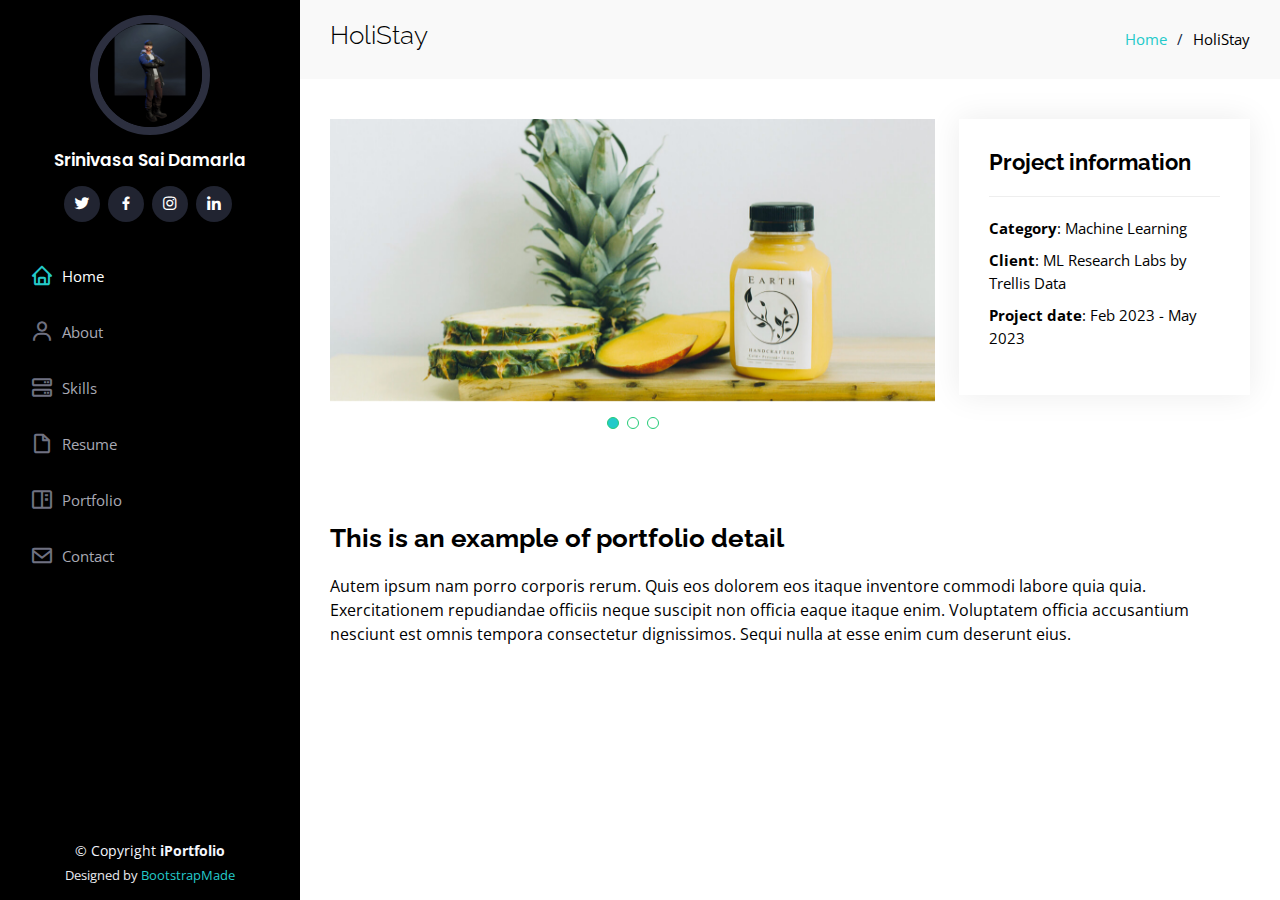
<file: holistay.html>
<!DOCTYPE html>
<html lang="en">

<head>
  <meta charset="utf-8">
  <meta content="width=device-width, initial-scale=1.0" name="viewport">

  <title>Portfolio Details - iPortfolio Bootstrap Template</title>
  <meta content="" name="description">
  <meta content="" name="keywords">

  <!-- Favicons -->
  <link href="assets/img/favicon.png" rel="icon">
  <link href="assets/img/apple-touch-icon.png" rel="apple-touch-icon">

  <!-- Google Fonts -->
  <link href="https://fonts.googleapis.com/css?family=Open+Sans:300,300i,400,400i,600,600i,700,700i|Raleway:300,300i,400,400i,500,500i,600,600i,700,700i|Poppins:300,300i,400,400i,500,500i,600,600i,700,700i" rel="stylesheet">

  <!-- Vendor CSS Files -->
  <link href="assets/vendor/aos/aos.css" rel="stylesheet">
  <link href="assets/vendor/bootstrap/css/bootstrap.min.css" rel="stylesheet">
  <link href="assets/vendor/bootstrap-icons/bootstrap-icons.css" rel="stylesheet">
  <link href="assets/vendor/boxicons/css/boxicons.min.css" rel="stylesheet">
  <link href="assets/vendor/glightbox/css/glightbox.min.css" rel="stylesheet">
  <link href="assets/vendor/swiper/swiper-bundle.min.css" rel="stylesheet">

  <!-- Template Main CSS File -->
  <link href="assets/css/style.css" rel="stylesheet">

  <!-- =======================================================
  * Template Name: iPortfolio
  * Updated: May 30 2023 with Bootstrap v5.3.0
  * Template URL: https://bootstrapmade.com/iportfolio-bootstrap-portfolio-websites-template/
  * Author: BootstrapMade.com
  * License: https://bootstrapmade.com/license/
  ======================================================== -->
</head>

<body>

  <!-- ======= Mobile nav toggle button ======= -->
  <i class="bi bi-list mobile-nav-toggle d-xl-none"></i>

  <!-- ======= Header ======= -->
  <header id="header">
    <div class="d-flex flex-column">

      <div class="profile">
        <img src="assets/img/ReadyPlayerMe-Avatar-4.jpeg" alt="" class="img-fluid rounded-circle">
        <h1 class="text-light"><a href="index.html">Srinivasa Sai Damarla</a></h1>
        <div class="social-links mt-3 text-center">
          <a href="https://twitter.com/srini30999" class="twitter"><i class="bx bxl-twitter"></i></a>
          <a href="https://www.facebook.com/srinivasa.saidamarla" class="facebook"><i class="bx bxl-facebook"></i></a>
          <a href="https://www.instagram.com/_mr._.fluff_/?hl=en" class="instagram"><i class="bx bxl-instagram"></i></a>
          <a href="https://www.linkedin.com/in/srinivasa-sai-damarla/" class="linkedin"><i class="bx bxl-linkedin"></i></a>
        </div>
      </div>

      <nav id="navbar" class="nav-menu navbar">
        <ul>
          <li><a href="index.html#hero" class="nav-link scrollto active"><i class="bx bx-home"></i> <span>Home</span></a></li>
          <li><a href="index.html#about" class="nav-link scrollto"><i class="bx bx-user"></i> <span>About</span></a></li>
          <li><a href="index.html#skills" class="nav-link scrollto"><i class="bx bx-server"></i> <span>Skills</span></a></li>
          <li><a href="index.html#resume" class="nav-link scrollto"><i class="bx bx-file-blank"></i> <span>Resume</span></a></li>
          <li><a href="index.html#portfolio" class="nav-link scrollto"><i class="bx bx-book-content"></i> <span>Portfolio</span></a></li>
          <li><a href="index.html#contact" class="nav-link scrollto"><i class="bx bx-envelope"></i> <span>Contact</span></a></li>
        </ul>
      </nav><!-- .nav-menu -->
    </div>
  </header><!-- End Header -->

  <main id="main">

    <!-- ======= Breadcrumbs ======= -->
    <section id="breadcrumbs" class="breadcrumbs">
      <div class="container">

        <div class="d-flex justify-content-between align-items-center">
          <h2>HoliStay</h2>
          <ol>
            <li><a href="index.html">Home</a></li>
            <li>HoliStay</li>
          </ol>
        </div>

      </div>
    </section><!-- End Breadcrumbs -->

    <!-- ======= Portfolio Details Section ======= -->
    <section id="portfolio-details" class="portfolio-details">
      <div class="container">

        <div class="row gy-4">

          <div class="col-lg-8">
            <div class="portfolio-details-slider swiper">
              <div class="swiper-wrapper align-items-center">

                <div class="swiper-slide">
                  <img src="assets/img/portfolio/portfolio-details-1.jpg" alt="">
                </div>

                <div class="swiper-slide">
                  <img src="assets/img/portfolio/portfolio-details-2.jpg" alt="">
                </div>

                <div class="swiper-slide">
                  <img src="assets/img/portfolio/portfolio-details-3.jpg" alt="">
                </div>

              </div>
              <div class="swiper-pagination"></div>
            </div>
          </div>

          <div class="col-lg-4">
            <div class="portfolio-info">
              <h3>Project information</h3>
              <ul>
                <li><strong>Category</strong>: Machine Learning</li>
                <li><strong>Client</strong>: ML Research Labs by Trellis Data</li>
                <li><strong>Project date</strong>: Feb 2023 - May 2023</li>
                <!-- <li><strong>Project URL</strong>: <a href="#">www.example.com</a></li> -->
              </ul>
            </div>
          </div>
          <div class="row gy-4">
            <div class="portfolio-description">
              <h2>This is an example of portfolio detail</h2>
              <p>
                Autem ipsum nam porro corporis rerum. Quis eos dolorem eos itaque inventore commodi labore quia quia. Exercitationem repudiandae officiis neque suscipit non officia eaque itaque enim. Voluptatem officia accusantium nesciunt est omnis tempora consectetur dignissimos. Sequi nulla at esse enim cum deserunt eius.
              </p>
            </div>
          </div>

        </div>

      </div>
    </section><!-- End Portfolio Details Section -->

  </main><!-- End #main -->

  <!-- ======= Footer ======= -->
  <footer id="footer">
    <div class="container">
      <div class="copyright">
        &copy; Copyright <strong><span>iPortfolio</span></strong>
      </div>
      <div class="credits">
        <!-- All the links in the footer should remain intact. -->
        <!-- You can delete the links only if you purchased the pro version. -->
        <!-- Licensing information: https://bootstrapmade.com/license/ -->
        <!-- Purchase the pro version with working PHP/AJAX contact form: https://bootstrapmade.com/iportfolio-bootstrap-portfolio-websites-template/ -->
        Designed by <a href="https://bootstrapmade.com/">BootstrapMade</a>
      </div>
    </div>
  </footer><!-- End  Footer -->

  <a href="#" class="back-to-top d-flex align-items-center justify-content-center"><i class="bi bi-arrow-up-short"></i></a>

  <!-- Vendor JS Files -->
  <script src="assets/vendor/purecounter/purecounter_vanilla.js"></script>
  <script src="assets/vendor/aos/aos.js"></script>
  <script src="assets/vendor/bootstrap/js/bootstrap.bundle.min.js"></script>
  <script src="assets/vendor/glightbox/js/glightbox.min.js"></script>
  <script src="assets/vendor/isotope-layout/isotope.pkgd.min.js"></script>
  <script src="assets/vendor/swiper/swiper-bundle.min.js"></script>
  <script src="assets/vendor/typed.js/typed.umd.js"></script>
  <script src="assets/vendor/waypoints/noframework.waypoints.js"></script>
  <script src="assets/vendor/php-email-form/validate.js"></script>

  <!-- Template Main JS File -->
  <script src="assets/js/main.js"></script>

</body>

</html>
</file>
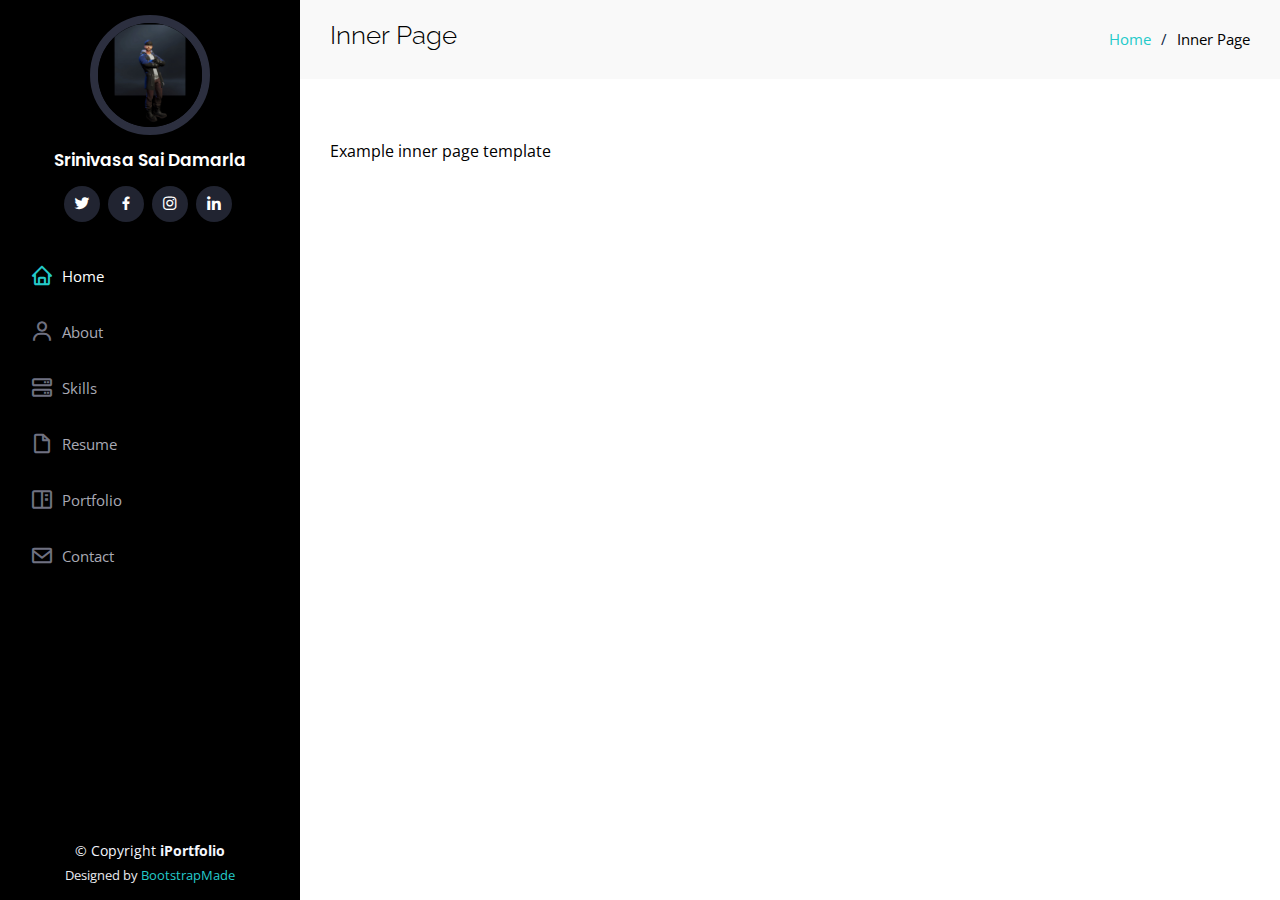
<file: inner-page.html>
<!DOCTYPE html>
<html lang="en">

<head>
  <meta charset="utf-8">
  <meta content="width=device-width, initial-scale=1.0" name="viewport">

  <title>Inner Page - iPortfolio Bootstrap Template</title>
  <meta content="" name="description">
  <meta content="" name="keywords">

  <!-- Favicons -->
  <link href="assets/img/favicon.png" rel="icon">
  <link href="assets/img/apple-touch-icon.png" rel="apple-touch-icon">

  <!-- Google Fonts -->
  <link href="https://fonts.googleapis.com/css?family=Open+Sans:300,300i,400,400i,600,600i,700,700i|Raleway:300,300i,400,400i,500,500i,600,600i,700,700i|Poppins:300,300i,400,400i,500,500i,600,600i,700,700i" rel="stylesheet">

  <!-- Vendor CSS Files -->
  <link href="assets/vendor/aos/aos.css" rel="stylesheet">
  <link href="assets/vendor/bootstrap/css/bootstrap.min.css" rel="stylesheet">
  <link href="assets/vendor/bootstrap-icons/bootstrap-icons.css" rel="stylesheet">
  <link href="assets/vendor/boxicons/css/boxicons.min.css" rel="stylesheet">
  <link href="assets/vendor/glightbox/css/glightbox.min.css" rel="stylesheet">
  <link href="assets/vendor/swiper/swiper-bundle.min.css" rel="stylesheet">

  <!-- Template Main CSS File -->
  <link href="assets/css/style.css" rel="stylesheet">

  <!-- =======================================================
  * Template Name: iPortfolio
  * Updated: May 30 2023 with Bootstrap v5.3.0
  * Template URL: https://bootstrapmade.com/iportfolio-bootstrap-portfolio-websites-template/
  * Author: BootstrapMade.com
  * License: https://bootstrapmade.com/license/
  ======================================================== -->
</head>

<body>

  <!-- ======= Mobile nav toggle button ======= -->
  <i class="bi bi-list mobile-nav-toggle d-xl-none"></i>

  <!-- ======= Header ======= -->
  <header id="header">
    <div class="d-flex flex-column">

      <div class="profile">
        <img src="assets/img/ReadyPlayerMe-Avatar-4.jpeg" alt="" class="img-fluid rounded-circle">
        <h1 class="text-light"><a href="index.html">Srinivasa Sai Damarla</a></h1>
        <div class="social-links mt-3 text-center">
          <a href="https://twitter.com/srini30999" class="twitter"><i class="bx bxl-twitter"></i></a>
          <a href="https://www.facebook.com/srinivasa.saidamarla" class="facebook"><i class="bx bxl-facebook"></i></a>
          <a href="https://www.instagram.com/_mr._.fluff_/?hl=en" class="instagram"><i class="bx bxl-instagram"></i></a>
          <a href="https://www.linkedin.com/in/srinivasa-sai-damarla/" class="linkedin"><i class="bx bxl-linkedin"></i></a>
        </div>
      </div>

      <nav id="navbar" class="nav-menu navbar">
        <ul>
          <li><a href="index.html#hero" class="nav-link scrollto active"><i class="bx bx-home"></i> <span>Home</span></a></li>
          <li><a href="index.html#about" class="nav-link scrollto"><i class="bx bx-user"></i> <span>About</span></a></li>
          <li><a href="index.html#skills" class="nav-link scrollto"><i class="bx bx-server"></i> <span>Skills</span></a></li>
          <li><a href="index.html#resume" class="nav-link scrollto"><i class="bx bx-file-blank"></i> <span>Resume</span></a></li>
          <li><a href="index.html#portfolio" class="nav-link scrollto"><i class="bx bx-book-content"></i> <span>Portfolio</span></a></li>
          <li><a href="index.html#contact" class="nav-link scrollto"><i class="bx bx-envelope"></i> <span>Contact</span></a></li>
        </ul>
      </nav><!-- .nav-menu -->
    </div>
  </header><!-- End Header -->

  <main id="main">

    <!-- ======= Breadcrumbs ======= -->
    <section class="breadcrumbs">
      <div class="container">

        <div class="d-flex justify-content-between align-items-center">
          <h2>Inner Page</h2>
          <ol>
            <li><a href="index.html">Home</a></li>
            <li>Inner Page</li>
          </ol>
        </div>

      </div>
    </section><!-- End Breadcrumbs -->

    <section class="inner-page">
      <div class="container">
        <p>
          Example inner page template
        </p>
      </div>
    </section>

  </main><!-- End #main -->

  <!-- ======= Footer ======= -->
  <footer id="footer">
    <div class="container">
      <div class="copyright">
        &copy; Copyright <strong><span>iPortfolio</span></strong>
      </div>
      <div class="credits">
        <!-- All the links in the footer should remain intact. -->
        <!-- You can delete the links only if you purchased the pro version. -->
        <!-- Licensing information: https://bootstrapmade.com/license/ -->
        <!-- Purchase the pro version with working PHP/AJAX contact form: https://bootstrapmade.com/iportfolio-bootstrap-portfolio-websites-template/ -->
        Designed by <a href="https://bootstrapmade.com/">BootstrapMade</a>
      </div>
    </div>
  </footer><!-- End  Footer -->

  <a href="#" class="back-to-top d-flex align-items-center justify-content-center"><i class="bi bi-arrow-up-short"></i></a>

  <!-- Vendor JS Files -->
  <script src="assets/vendor/purecounter/purecounter_vanilla.js"></script>
  <script src="assets/vendor/aos/aos.js"></script>
  <script src="assets/vendor/bootstrap/js/bootstrap.bundle.min.js"></script>
  <script src="assets/vendor/glightbox/js/glightbox.min.js"></script>
  <script src="assets/vendor/isotope-layout/isotope.pkgd.min.js"></script>
  <script src="assets/vendor/swiper/swiper-bundle.min.js"></script>
  <script src="assets/vendor/typed.js/typed.umd.js"></script>
  <script src="assets/vendor/waypoints/noframework.waypoints.js"></script>
  <script src="assets/vendor/php-email-form/validate.js"></script>

  <!-- Template Main JS File -->
  <script src="assets/js/main.js"></script>

</body>

</html>
</file>
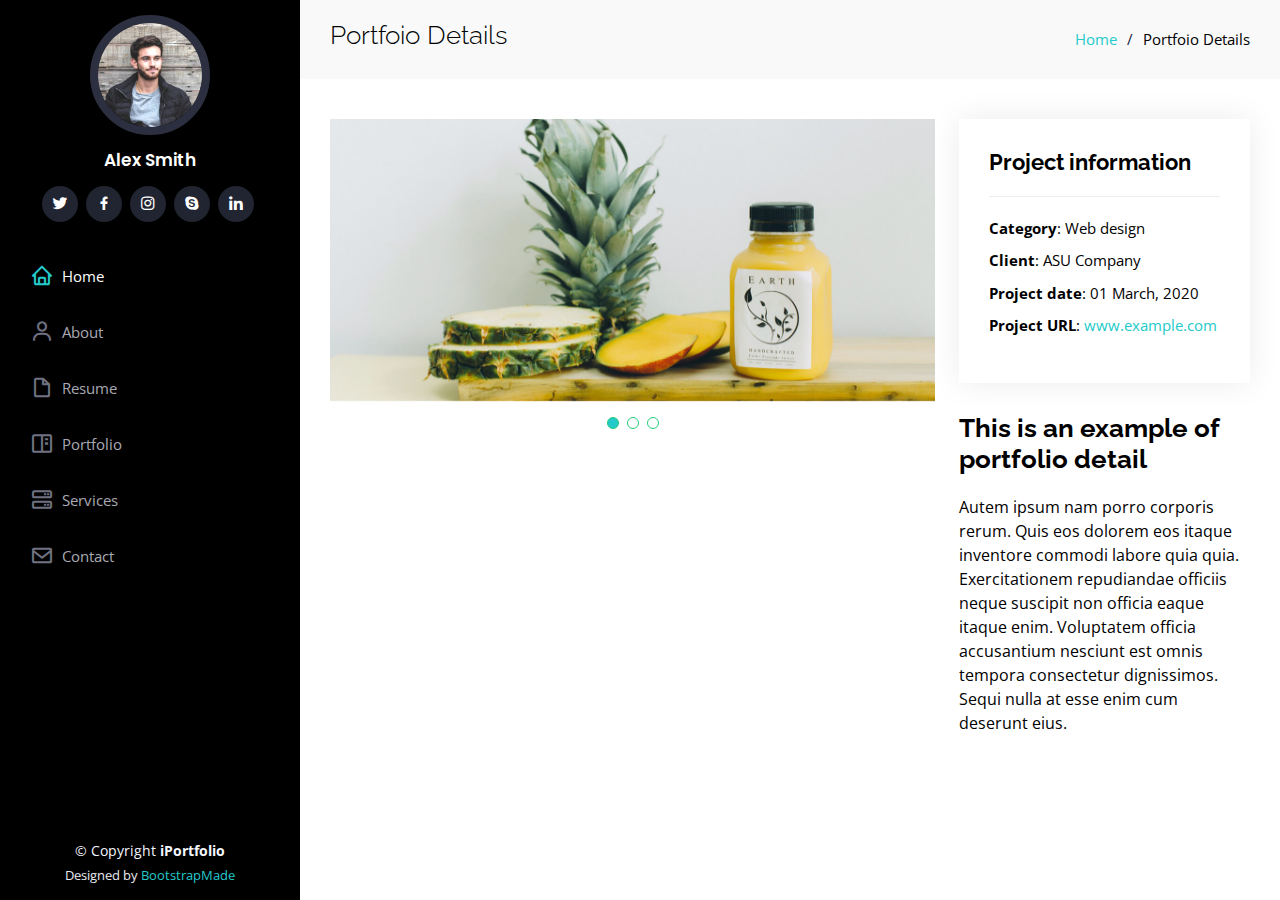
<file: portfolio-details.html>
<!DOCTYPE html>
<html lang="en">

<head>
  <meta charset="utf-8">
  <meta content="width=device-width, initial-scale=1.0" name="viewport">

  <title>Portfolio Details - iPortfolio Bootstrap Template</title>
  <meta content="" name="description">
  <meta content="" name="keywords">

  <!-- Favicons -->
  <link href="assets/img/favicon.png" rel="icon">
  <link href="assets/img/apple-touch-icon.png" rel="apple-touch-icon">

  <!-- Google Fonts -->
  <link href="https://fonts.googleapis.com/css?family=Open+Sans:300,300i,400,400i,600,600i,700,700i|Raleway:300,300i,400,400i,500,500i,600,600i,700,700i|Poppins:300,300i,400,400i,500,500i,600,600i,700,700i" rel="stylesheet">

  <!-- Vendor CSS Files -->
  <link href="assets/vendor/aos/aos.css" rel="stylesheet">
  <link href="assets/vendor/bootstrap/css/bootstrap.min.css" rel="stylesheet">
  <link href="assets/vendor/bootstrap-icons/bootstrap-icons.css" rel="stylesheet">
  <link href="assets/vendor/boxicons/css/boxicons.min.css" rel="stylesheet">
  <link href="assets/vendor/glightbox/css/glightbox.min.css" rel="stylesheet">
  <link href="assets/vendor/swiper/swiper-bundle.min.css" rel="stylesheet">

  <!-- Template Main CSS File -->
  <link href="assets/css/style.css" rel="stylesheet">

  <!-- =======================================================
  * Template Name: iPortfolio
  * Updated: May 30 2023 with Bootstrap v5.3.0
  * Template URL: https://bootstrapmade.com/iportfolio-bootstrap-portfolio-websites-template/
  * Author: BootstrapMade.com
  * License: https://bootstrapmade.com/license/
  ======================================================== -->
</head>

<body>

  <!-- ======= Mobile nav toggle button ======= -->
  <i class="bi bi-list mobile-nav-toggle d-xl-none"></i>

  <!-- ======= Header ======= -->
  <header id="header">
    <div class="d-flex flex-column">

      <div class="profile">
        <img src="assets/img/profile-img.jpg" alt="" class="img-fluid rounded-circle">
        <h1 class="text-light"><a href="index.html">Alex Smith</a></h1>
        <div class="social-links mt-3 text-center">
          <a href="#" class="twitter"><i class="bx bxl-twitter"></i></a>
          <a href="#" class="facebook"><i class="bx bxl-facebook"></i></a>
          <a href="#" class="instagram"><i class="bx bxl-instagram"></i></a>
          <a href="#" class="google-plus"><i class="bx bxl-skype"></i></a>
          <a href="#" class="linkedin"><i class="bx bxl-linkedin"></i></a>
        </div>
      </div>

      <nav id="navbar" class="nav-menu navbar">
        <ul>
          <li><a href="#hero" class="nav-link scrollto active"><i class="bx bx-home"></i> <span>Home</span></a></li>
          <li><a href="#about" class="nav-link scrollto"><i class="bx bx-user"></i> <span>About</span></a></li>
          <li><a href="#resume" class="nav-link scrollto"><i class="bx bx-file-blank"></i> <span>Resume</span></a></li>
          <li><a href="#portfolio" class="nav-link scrollto"><i class="bx bx-book-content"></i> <span>Portfolio</span></a></li>
          <li><a href="#services" class="nav-link scrollto"><i class="bx bx-server"></i> <span>Services</span></a></li>
          <li><a href="#contact" class="nav-link scrollto"><i class="bx bx-envelope"></i> <span>Contact</span></a></li>
        </ul>
      </nav><!-- .nav-menu -->
    </div>
  </header><!-- End Header -->

  <main id="main">

    <!-- ======= Breadcrumbs ======= -->
    <section id="breadcrumbs" class="breadcrumbs">
      <div class="container">

        <div class="d-flex justify-content-between align-items-center">
          <h2>Portfoio Details</h2>
          <ol>
            <li><a href="index.html">Home</a></li>
            <li>Portfoio Details</li>
          </ol>
        </div>

      </div>
    </section><!-- End Breadcrumbs -->

    <!-- ======= Portfolio Details Section ======= -->
    <section id="portfolio-details" class="portfolio-details">
      <div class="container">

        <div class="row gy-4">

          <div class="col-lg-8">
            <div class="portfolio-details-slider swiper">
              <div class="swiper-wrapper align-items-center">

                <div class="swiper-slide">
                  <img src="assets/img/portfolio/portfolio-details-1.jpg" alt="">
                </div>

                <div class="swiper-slide">
                  <img src="assets/img/portfolio/portfolio-details-2.jpg" alt="">
                </div>

                <div class="swiper-slide">
                  <img src="assets/img/portfolio/portfolio-details-3.jpg" alt="">
                </div>

              </div>
              <div class="swiper-pagination"></div>
            </div>
          </div>

          <div class="col-lg-4">
            <div class="portfolio-info">
              <h3>Project information</h3>
              <ul>
                <li><strong>Category</strong>: Web design</li>
                <li><strong>Client</strong>: ASU Company</li>
                <li><strong>Project date</strong>: 01 March, 2020</li>
                <li><strong>Project URL</strong>: <a href="#">www.example.com</a></li>
              </ul>
            </div>
            <div class="portfolio-description">
              <h2>This is an example of portfolio detail</h2>
              <p>
                Autem ipsum nam porro corporis rerum. Quis eos dolorem eos itaque inventore commodi labore quia quia. Exercitationem repudiandae officiis neque suscipit non officia eaque itaque enim. Voluptatem officia accusantium nesciunt est omnis tempora consectetur dignissimos. Sequi nulla at esse enim cum deserunt eius.
              </p>
            </div>
          </div>

        </div>

      </div>
    </section><!-- End Portfolio Details Section -->

  </main><!-- End #main -->

  <!-- ======= Footer ======= -->
  <footer id="footer">
    <div class="container">
      <div class="copyright">
        &copy; Copyright <strong><span>iPortfolio</span></strong>
      </div>
      <div class="credits">
        <!-- All the links in the footer should remain intact. -->
        <!-- You can delete the links only if you purchased the pro version. -->
        <!-- Licensing information: https://bootstrapmade.com/license/ -->
        <!-- Purchase the pro version with working PHP/AJAX contact form: https://bootstrapmade.com/iportfolio-bootstrap-portfolio-websites-template/ -->
        Designed by <a href="https://bootstrapmade.com/">BootstrapMade</a>
      </div>
    </div>
  </footer><!-- End  Footer -->

  <a href="#" class="back-to-top d-flex align-items-center justify-content-center"><i class="bi bi-arrow-up-short"></i></a>

  <!-- Vendor JS Files -->
  <script src="assets/vendor/purecounter/purecounter_vanilla.js"></script>
  <script src="assets/vendor/aos/aos.js"></script>
  <script src="assets/vendor/bootstrap/js/bootstrap.bundle.min.js"></script>
  <script src="assets/vendor/glightbox/js/glightbox.min.js"></script>
  <script src="assets/vendor/isotope-layout/isotope.pkgd.min.js"></script>
  <script src="assets/vendor/swiper/swiper-bundle.min.js"></script>
  <script src="assets/vendor/typed.js/typed.umd.js"></script>
  <script src="assets/vendor/waypoints/noframework.waypoints.js"></script>
  <script src="assets/vendor/php-email-form/validate.js"></script>

  <!-- Template Main JS File -->
  <script src="assets/js/main.js"></script>

</body>

</html>
</file>
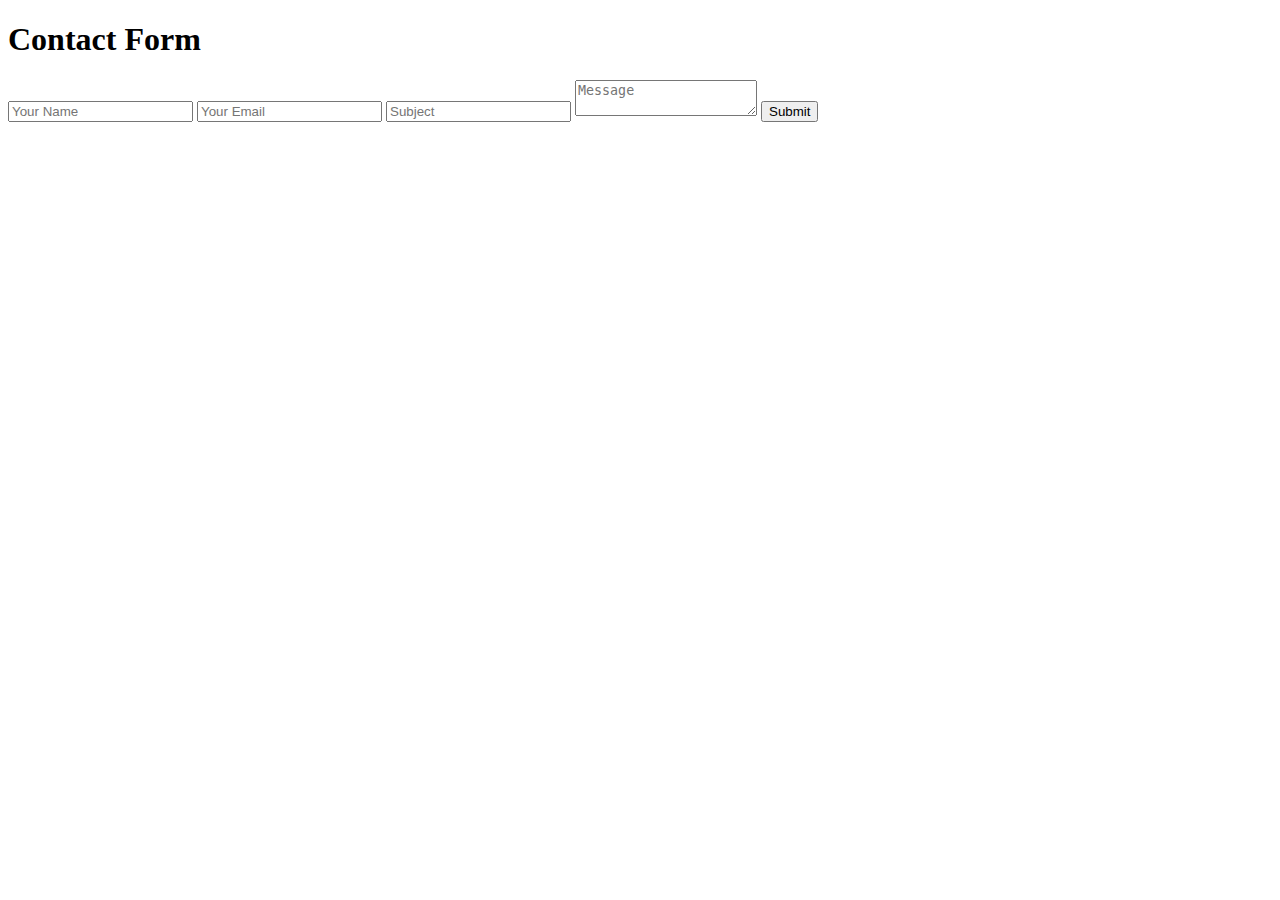
<file: forms/contact.html>
<!DOCTYPE html>
<html lang="en">

<head>
  <meta charset="utf-8">
  <meta name="viewport" content="width=device-width, initial-scale=1, shrink-to-fit=no">
  <title>Contact Form</title>
</head>

<body>
  <h1>Contact Form</h1>

  <form action="https://formspree.io/srinvasa.sai.damarla@gmail.com" method="POST">
    <input type="text" name="name" placeholder="Your Name" required>
    <input type="email" name="email" placeholder="Your Email" required>
    <input type="text" name="subject" placeholder="Subject" required>
    <textarea name="message" placeholder="Message" required></textarea>
    <button type="submit">Submit</button>
  </form>

  <script>
    // Optional: Add form validation using JavaScript
    const form = document.querySelector('form');

    form.addEventListener('submit', function(event) {
      event.preventDefault();

      // Perform custom validation if needed

      // Submit the form
      const formData = new FormData(this);
      fetch(this.action, {
          method: 'POST',
          body: formData,
          headers: {
            'Accept': 'application/json'
          }
        })
        .then(response => {
          if (response.ok) {
            // Handle successful form submission
            alert('Thank you for your message!');
            form.reset();
          } else {
            // Handle form submission error
            alert('Oops! An error occurred while submitting the form.');
          }
        })
        .catch(error => {
          // Handle network error
          alert('Oops! An error occurred while submitting the form.');
        });
    });
  </script>
</body>

</html>
</file>
<file: assets/css/style.css>
/**
* Template Name: iPortfolio
* Updated: May 30 2023 with Bootstrap v5.3.0
* Template URL: https://bootstrapmade.com/iportfolio-bootstrap-portfolio-websites-template/
* Author: BootstrapMade.com
* License: https://bootstrapmade.com/license/
*/

/*--------------------------------------------------------------
# General
--------------------------------------------------------------*/
body {
  font-family: "Open Sans", sans-serif;
  color: #000000;
}

a {
  color: #24caca;
  text-decoration: none;
}

a:hover {
  color: #94caca;
  text-decoration: none;
}

h1,
h2,
h3,
h4,
h5,
h6 {
  font-family: "Raleway", sans-serif;
}

/*--------------------------------------------------------------
# Back to top button
--------------------------------------------------------------*/
.back-to-top {
  position: fixed;
  visibility: hidden;
  opacity: 0;
  right: 15px;
  bottom: 15px;
  z-index: 996;
  background: #24caca;
  width: 40px;
  height: 40px;
  border-radius: 50px;
  transition: all 0.4s;
}

.back-to-top i {
  font-size: 28px;
  color: rgb(0, 0, 0);
  line-height: 0;
}

.back-to-top:hover {
  background: #94caca;
  color: rgb(0, 0, 0);
}

.back-to-top.active {
  visibility: visible;
  opacity: 1;
}

/*--------------------------------------------------------------
# Header
--------------------------------------------------------------*/
#header {
  position: fixed;
  top: 0;
  left: 0;
  bottom: 0;
  width: 300px;
  transition: all ease-in-out 0.5s;
  z-index: 9997;
  transition: all 0.5s;
  padding: 0 15px;
  background: #000000;
  overflow-y: auto;
}

#header .profile img {
  margin: 15px auto;
  display: block;
  width: 120px;
  border: 8px solid #2c2f3f;
}

#header .profile h1 {
  font-size: 17px;
  margin: 0;
  padding: 0;
  font-weight: 600;
  -moz-text-align-last: center;
  text-align-last: center;
  font-family: "Poppins", sans-serif;
}

#header .profile h1 a,
#header .profile h1 a:hover {
  color: #fff;
  text-decoration: none;
}

#header .profile .social-links a {
  font-size: 18px;
  display: inline-block;
  background: #212431;
  color: #fff;
  line-height: 1;
  padding: 8px 0;
  margin-right: 4px;
  border-radius: 50%;
  text-align: center;
  width: 36px;
  height: 36px;
  transition: 0.3s;
}

#header .profile .social-links a:hover {
  background: #2477ca;
  color: #fff;
  text-decoration: none;
}

#main {
  margin-left: 300px;
}

.container,
.container-fluid {
  padding-left: 30px;
  padding-right: 30px;
}

@media (max-width: 1199px) {
  #header {
    left: -300px;
  }

  #main {
    margin-left: 0;
  }

  .container,
  .container-fluid {
    padding-left: 12px;
    padding-right: 12px;
  }
}

/*--------------------------------------------------------------
# Navigation Menu
--------------------------------------------------------------*/
/* Desktop Navigation */
.nav-menu {
  padding: 30px 0 0 0;
}

.nav-menu * {
  margin: 0;
  padding: 0;
  list-style: none;
}

.nav-menu>ul>li {
  position: relative;
  white-space: nowrap;
}

.nav-menu a,
.nav-menu a:focus {
  display: flex;
  align-items: center;
  color: #a8a9b4;
  padding: 12px 15px;
  margin-bottom: 8px;
  transition: 0.3s;
  font-size: 15px;
}

.nav-menu a i,
.nav-menu a:focus i {
  font-size: 24px;
  padding-right: 8px;
  color: #6f7180;
}

.nav-menu a:hover,
.nav-menu .active,
.nav-menu .active:focus,
.nav-menu li:hover>a {
  text-decoration: none;
  color: #fff;
}

.nav-menu a:hover i,
.nav-menu .active i,
.nav-menu .active:focus i,
.nav-menu li:hover>a i {
  color: #24caca;
}

/* Mobile Navigation */
.mobile-nav-toggle {
  position: fixed;
  right: 15px;
  top: 15px;
  z-index: 9998;
  border: 0;
  font-size: 24px;
  transition: all 0.4s;
  outline: none !important;
  background-color: #149ddd;
  color: #fff;
  width: 40px;
  height: 40px;
  display: inline-flex;
  align-items: center;
  justify-content: center;
  line-height: 0;
  border-radius: 50px;
  cursor: pointer;
}

.mobile-nav-active {
  overflow: hidden;
}

.mobile-nav-active #header {
  left: 0;
}

/*--------------------------------------------------------------
# Hero Section
--------------------------------------------------------------*/
#hero {
  width: 100%;
  height: 100vh;
  /* background: url("../img/hero-bg.jpg") top center; */
  background-size: cover;
}

/* #hero:before {
  content: "";
  background: rgba(5, 13, 24, 0.3);
  position: absolute;
  bottom: 0;
  top: 0;
  left: 0;
  right: 0;
  z-index: 1;
} */

#hero .hero-container {
  position: relative;
  z-index: 2;
  min-width: 300px;
}

#hero h1 {
  margin: 0 0 10px 0;
  font-size: 64px;
  font-weight: 700;
  line-height: 56px;
  color: #fff;
}

#hero p {
  color: #fff;
  margin-bottom: 50px;
  font-size: 26px;
  font-family: "Poppins", sans-serif;
}

#hero p span {
  color: #fff;
  padding-bottom: 4px;
  letter-spacing: 1px;
  border-bottom: 3px solid #24ca77;
}

@media (min-width: 1024px) {
  #hero {
    background-attachment: fixed;
  }
}

@media (max-width: 768px) {
  #hero h1 {
    font-size: 28px;
    line-height: 36px;
  }

  #hero h2 {
    font-size: 18px;
    line-height: 24px;
    margin-bottom: 30px;
  }
}

/*--------------------------------------------------------------
# Sections General
--------------------------------------------------------------*/
section {
  padding: 60px 0;
  overflow: hidden;
}

.section-bg {
  background: #f5f8fd;
}

.section-title {
  padding-bottom: 30px;
}

.section-title h2 {
  font-size: 32px;
  font-weight: bold;
  margin-bottom: 20px;
  padding-bottom: 20px;
  position: relative;
  color: #000000;
}

.section-title h2::after {
  content: "";
  position: absolute;
  display: block;
  width: 50px;
  height: 3px;
  background: #24ca77;
  bottom: 0;
  left: 0;
}

.section-title p {
  margin-bottom: 0;
}

/*--------------------------------------------------------------
# About
--------------------------------------------------------------*/
.about .content h2 {
  font-weight: 700;
  font-size: 26px;
  color: #000000;
}

.about .content ul {
  list-style: none;
  padding: 0;
}

.about .content ul li {
  margin-bottom: 20px;
  display: flex;
  align-items: center;
}

.about .content ul strong {
  margin-right: 10px;
}

.about .content ul i {
  font-size: 16px;
  margin-right: 5px;
  color: #149ddd;
  line-height: 0;
}

.about .content p:last-child {
  margin-bottom: 0;
}

/*--------------------------------------------------------------
# Facts
--------------------------------------------------------------*/
/* .facts {
  padding-bottom: 30px;
}

.facts .count-box {
  padding: 30px;
  width: 100%;
}

.facts .count-box i {
  display: block;
  font-size: 44px;
  color: #149ddd;
  float: left;
  line-height: 0;
}

.facts .count-box span {
  font-size: 48px;
  line-height: 40px;
  display: block;
  font-weight: 700;
  color: #050d18;
  margin-left: 60px;
}

.facts .count-box p {
  padding: 15px 0 0 0;
  margin: 0 0 0 60px;
  font-family: "Raleway", sans-serif;
  font-size: 14px;
  color: #122f57;
}

.facts .count-box a {
  font-weight: 600;
  display: block;
  margin-top: 20px;
  color: #122f57;
  font-size: 15px;
  font-family: "Poppins", sans-serif;
  transition: ease-in-out 0.3s;
}

.facts .count-box a:hover {
  color: #1f5297;
} */

/*--------------------------------------------------------------
# Skills
--------------------------------------------------------------*/
.skills .progress {
  height: 60px;
  display: block;
  background: none;
  border-radius: 0;
}

.skills .progress .skill {
  padding: 0;
  margin: 0 0 6px 0;
  text-transform: uppercase;
  display: block;
  font-weight: 600;
  font-family: "Poppins", sans-serif;
  color: #000000;
}

.skills .progress .skill .val {
  float: right;
  font-style: normal;
}

.skills .progress-bar-wrap {
  background: #dce8f8;
  height: 10px;
}

.skills .progress-bar {
  width: 1px;
  height: 10px;
  transition: 0.9s;
  background-color: #24caca;
}

.tech-skills {
  display: flex;
  flex-wrap: wrap;
  justify-content: center;
  align-items: center;
}

.skill-icon {
  filter: grayscale(100%);
  margin: 20px;
  transition: filter 0.3s ease, transform 0.3s ease;
  width: 60px; /* Adjust based on your preference */
}

.skill-icon:hover {
  filter: grayscale(0%);
  transform: scale(1.1); /* Slightly enlarge icons on hover */
}


/*--------------------------------------------------------------
# Resume
--------------------------------------------------------------*/
.resume .resume-title {
  font-size: 26px;
  font-weight: 700;
  margin-top: 20px;
  margin-bottom: 20px;
  color: #000000;
}

.resume .resume-item {
  padding: 0 0 20px 20px;
  margin-top: -2px;
  border-left: 2px solid #24caca;
  position: relative;
}

.resume .resume-item h4 {
  line-height: 18px;
  font-size: 18px;
  font-weight: 600;
  text-transform: uppercase;
  font-family: "Poppins", sans-serif;
  color: #050d18;
  margin-bottom: 10px;
}

.resume .resume-item h5 {
  font-size: 16px;
  background: #dbdbdb;
  padding: 5px 15px;
  display: inline-block;
  font-weight: 600;
  margin-bottom: 10px;
}

.resume .resume-item ul {
  padding-left: 20px;
}

.resume .resume-item ul li {
  padding-bottom: 10px;
}

.resume .resume-item:last-child {
  padding-bottom: 0;
}

.resume .resume-item::before {
  content: "";
  position: absolute;
  width: 16px;
  height: 16px;
  border-radius: 50px;
  left: -9px;
  top: 0;
  background: #fff;
  border: 2px solid #000000;
}

/*--------------------------------------------------------------
# Portfolio
--------------------------------------------------------------*/
.portfolio .portfolio-item {
  margin-bottom: 30px;
}

.portfolio #portfolio-flters {
  padding: 0;
  margin: 0 auto 35px auto;
  list-style: none;
  text-align: center;
  background: #fff;
  border-radius: 50px;
  padding: 2px 15px;
}

.portfolio #portfolio-flters li {
  cursor: pointer;
  display: inline-block;
  padding: 10px 15px 8px 15px;
  font-size: 14px;
  font-weight: 600;
  line-height: 1;
  text-transform: uppercase;
  color: #000000;
  margin-bottom: 5px;
  transition: all 0.3s ease-in-out;
}

.portfolio #portfolio-flters li:hover,
.portfolio #portfolio-flters li.filter-active {
  color: #24caca;
}

.portfolio #portfolio-flters li:last-child {
  margin-right: 0;
}

.portfolio .portfolio-wrap {
  transition: 0.3s;
  position: relative;
  overflow: hidden;
  z-index: 1;
}

.portfolio .portfolio-wrap::before {
  content: "";
  background: rgba(255, 255, 255, 0.5);
  position: absolute;
  left: 0;
  right: 0;
  top: 0;
  bottom: 0;
  transition: all ease-in-out 0.3s;
  z-index: 2;
  opacity: 0;
}

.portfolio .portfolio-wrap .portfolio-links {
  opacity: 1;
  left: 0;
  right: 0;
  bottom: -60px;
  z-index: 3;
  position: absolute;
  transition: all ease-in-out 0.3s;
  display: flex;
  justify-content: center;
}

.portfolio .portfolio-wrap .portfolio-links a {
  color: #fff;
  font-size: 28px;
  text-align: center;
  background: rgba(36, 202, 119, 0.75);
  transition: 0.3s;
  width: 50%;
}

.portfolio .portfolio-wrap .portfolio-links a:hover {
  background: rgb(36 202 202 / 95%);
}

.portfolio .portfolio-wrap .portfolio-links a+a {
  border-left: 1px solid #ffffff;
}

.portfolio .portfolio-wrap:hover::before {
  top: 0;
  left: 0;
  right: 0;
  bottom: 0;
  opacity: 1;
}

.portfolio .portfolio-wrap:hover .portfolio-links {
  opacity: 1;
  bottom: 0;
}

/*--------------------------------------------------------------
# Portfolio Details
--------------------------------------------------------------*/
.portfolio-details {
  padding-top: 40px;
}

.portfolio-details .portfolio-details-slider img {
  width: 100%;
}

.portfolio-details .portfolio-details-slider .swiper-pagination {
  margin-top: 20px;
  position: relative;
}

.portfolio-details .portfolio-details-slider .swiper-pagination .swiper-pagination-bullet {
  width: 12px;
  height: 12px;
  background-color: #fff;
  opacity: 1;
  border: 1px solid #24ca77;
}

.portfolio-details .portfolio-details-slider .swiper-pagination .swiper-pagination-bullet-active {
  background-color: #24caca;
}

.portfolio-details .portfolio-info {
  padding: 30px;
  box-shadow: 0px 0 30px rgba(5, 13, 24, 0.08);
}

.portfolio-details .portfolio-info h3 {
  font-size: 22px;
  font-weight: 700;
  margin-bottom: 20px;
  padding-bottom: 20px;
  border-bottom: 1px solid #eee;
}

.portfolio-details .portfolio-info ul {
  list-style: none;
  padding: 0;
  font-size: 15px;
}

.portfolio-details .portfolio-info ul li+li {
  margin-top: 10px;
}

.portfolio-details .portfolio-description {
  padding-top: 30px;
}

.portfolio-details .portfolio-description h2 {
  font-size: 26px;
  font-weight: 700;
  margin-bottom: 20px;
}

.portfolio-details .portfolio-description p {
  padding: 0;
}

/*--------------------------------------------------------------
# Services
--------------------------------------------------------------*/
/* .services .icon-box {
  margin-bottom: 20px;
}

.services .icon {
  float: left;
  display: flex;
  align-items: center;
  justify-content: center;
  width: 54px;
  height: 54px;
  background: #149ddd;
  border-radius: 50%;
  transition: 0.5s;
  border: 1px solid #149ddd;
}

.services .icon i {
  color: #fff;
  font-size: 24px;
  line-height: 0;
}

.services .icon-box:hover .icon {
  background: #fff;
}

.services .icon-box:hover .icon i {
  color: #149ddd;
}

.services .title {
  margin-left: 80px;
  font-weight: 700;
  margin-bottom: 15px;
  font-size: 18px;
}

.services .title a {
  color: #343a40;
}

.services .title a:hover {
  color: #149ddd;
}

.services .description {
  margin-left: 80px;
  line-height: 24px;
  font-size: 14px;
} */

/*--------------------------------------------------------------
# Testimonials
--------------------------------------------------------------*/
/* .testimonials .testimonials-carousel,
.testimonials .testimonials-slider {
  overflow: hidden;
}

.testimonials .testimonial-item {
  box-sizing: content-box;
  text-align: center;
  min-height: 320px;
}

.testimonials .testimonial-item .testimonial-img {
  width: 90px;
  border-radius: 50%;
  margin: 0 auto;
}

.testimonials .testimonial-item h3 {
  font-size: 18px;
  font-weight: bold;
  margin: 10px 0 5px 0;
  color: #111;
}

.testimonials .testimonial-item h4 {
  font-size: 14px;
  color: #999;
  margin: 0;
}

.testimonials .testimonial-item .quote-icon-left,
.testimonials .testimonial-item .quote-icon-right {
  color: #c3e8fa;
  font-size: 26px;
}

.testimonials .testimonial-item .quote-icon-left {
  display: inline-block;
  left: -5px;
  position: relative;
}

.testimonials .testimonial-item .quote-icon-right {
  display: inline-block;
  right: -5px;
  position: relative;
  top: 10px;
}

.testimonials .testimonial-item p {
  font-style: italic;
  margin: 0 15px 15px 15px;
  padding: 20px;
  background: #fff;
  position: relative;
  margin-bottom: 35px;
  border-radius: 6px;
  box-shadow: 0px 2px 15px rgba(0, 0, 0, 0.1);
}

.testimonials .testimonial-item p::after {
  content: "";
  width: 0;
  height: 0;
  border-top: 20px solid #fff;
  border-right: 20px solid transparent;
  border-left: 20px solid transparent;
  position: absolute;
  bottom: -20px;
  left: calc(50% - 20px);
}

.testimonials .swiper-pagination {
  margin-top: 20px;
  position: relative;
}

.testimonials .swiper-pagination .swiper-pagination-bullet {
  width: 12px;
  height: 12px;
  background-color: #fff;
  opacity: 1;
  border: 1px solid #149ddd;
}

.testimonials .swiper-pagination .swiper-pagination-bullet-active {
  background-color: #149ddd;
} */

/*--------------------------------------------------------------
# Contact
--------------------------------------------------------------*/
.contact {
  padding-bottom: 130px;
}

.contact .info {
  padding: 30px;
  background: #fff;
  width: 100%;
  box-shadow: 0 0 24px 0 rgba(0, 0, 0, 0.12);
}

.contact .info i {
  font-size: 20px;
  color: #000000;
  float: left;
  width: 44px;
  height: 44px;
  background: #dff3fc;
  display: flex;
  justify-content: center;
  align-items: center;
  border-radius: 50px;
  transition: all 0.3s ease-in-out;
}

.contact .info h4 {
  padding: 0 0 0 60px;
  font-size: 22px;
  font-weight: 600;
  margin-bottom: 5px;
  color: #000000;
}

.contact .info p {
  padding: 0 0 10px 60px;
  margin-bottom: 20px;
  font-size: 14px;
  color: #000000;
}

.contact .info .email p {
  padding-top: 5px;
}

.contact .info .social-links {
  padding-left: 60px;
}

.contact .info .social-links a {
  font-size: 18px;
  display: inline-block;
  background: #333;
  color: #fff;
  line-height: 1;
  padding: 8px 0;
  border-radius: 50%;
  text-align: center;
  width: 36px;
  height: 36px;
  transition: 0.3s;
  margin-right: 10px;
}

.contact .info .social-links a:hover {
  background: #149ddd;
  color: #fff;
}

.contact .info .email:hover i,
.contact .info .address:hover i,
.contact .info .phone:hover i {
  background: #149ddd;
  color: #fff;
}

/* .contact .php-email-form {
  width: 100%;
  padding: 30px;
  background: #fff;
  box-shadow: 0 0 24px 0 rgba(0, 0, 0, 0.12);
}

.contact .php-email-form .form-group {
  padding-bottom: 8px;
}

.contact .php-email-form .validate {
  display: none;
  color: red;
  margin: 0 0 15px 0;
  font-weight: 400;
  font-size: 13px;
}

.contact .php-email-form .error-message {
  display: none;
  color: #fff;
  background: #ed3c0d;
  text-align: left;
  padding: 15px;
  font-weight: 600;
}

.contact .php-email-form .error-message br+br {
  margin-top: 25px;
}

.contact .php-email-form .sent-message {
  display: none;
  color: #fff;
  background: #18d26e;
  text-align: center;
  padding: 15px;
  font-weight: 600;
}

.contact .php-email-form .loading {
  display: none;
  background: #fff;
  text-align: center;
  padding: 15px;
}

.contact .php-email-form .loading:before {
  content: "";
  display: inline-block;
  border-radius: 50%;
  width: 24px;
  height: 24px;
  margin: 0 10px -6px 0;
  border: 3px solid #18d26e;
  border-top-color: #eee;
  animation: animate-loading 1s linear infinite;
}

.contact .php-email-form .form-group {
  margin-bottom: 15px;
}

.contact .php-email-form label {
  padding-bottom: 8px;
}

.contact .php-email-form input,
.contact .php-email-form textarea {
  border-radius: 0;
  box-shadow: none;
  font-size: 14px;
}

.contact .php-email-form input {
  height: 44px;
}

.contact .php-email-form textarea {
  padding: 10px 15px;
}

.contact .php-email-form button[type=submit] {
  background: #149ddd;
  border: 0;
  padding: 10px 24px;
  color: #fff;
  transition: 0.4s;
  border-radius: 4px;
}

.contact .php-email-form button[type=submit]:hover {
  background: #37b3ed;
} */

@keyframes animate-loading {
  0% {
    transform: rotate(0deg);
  }

  100% {
    transform: rotate(360deg);
  }
}

/*--------------------------------------------------------------
# Breadcrumbs
--------------------------------------------------------------*/
.breadcrumbs {
  padding: 20px 0;
  background: #f9f9f9;
}

.breadcrumbs h2 {
  font-size: 26px;
  font-weight: 300;
}

.breadcrumbs ol {
  display: flex;
  flex-wrap: wrap;
  list-style: none;
  padding: 0;
  margin: 0;
  font-size: 15px;
}

.breadcrumbs ol li+li {
  padding-left: 10px;
}

.breadcrumbs ol li+li::before {
  display: inline-block;
  padding-right: 10px;
  color: #0e2442;
  content: "/";
}

@media (max-width: 768px) {
  .breadcrumbs .d-flex {
    display: block !important;
  }

  .breadcrumbs ol {
    display: block;
  }

  .breadcrumbs ol li {
    display: inline-block;
  }
}

/*--------------------------------------------------------------
# Footer
--------------------------------------------------------------*/
#footer {
  padding: 15px;
  color: #f4f6fd;
  font-size: 14px;
  position: fixed;
  left: 0;
  bottom: 0;
  width: 300px;
  z-index: 9999;
  background: #000000;
}

#footer .copyright {
  text-align: center;
}

#footer .credits {
  padding-top: 5px;
  text-align: center;
  font-size: 13px;
  color: #eaebf0;
}

@media (max-width: 1199px) {
  #footer {
    position: static;
    width: auto;
    padding-right: 20px 15px;
  }
}
</file>
